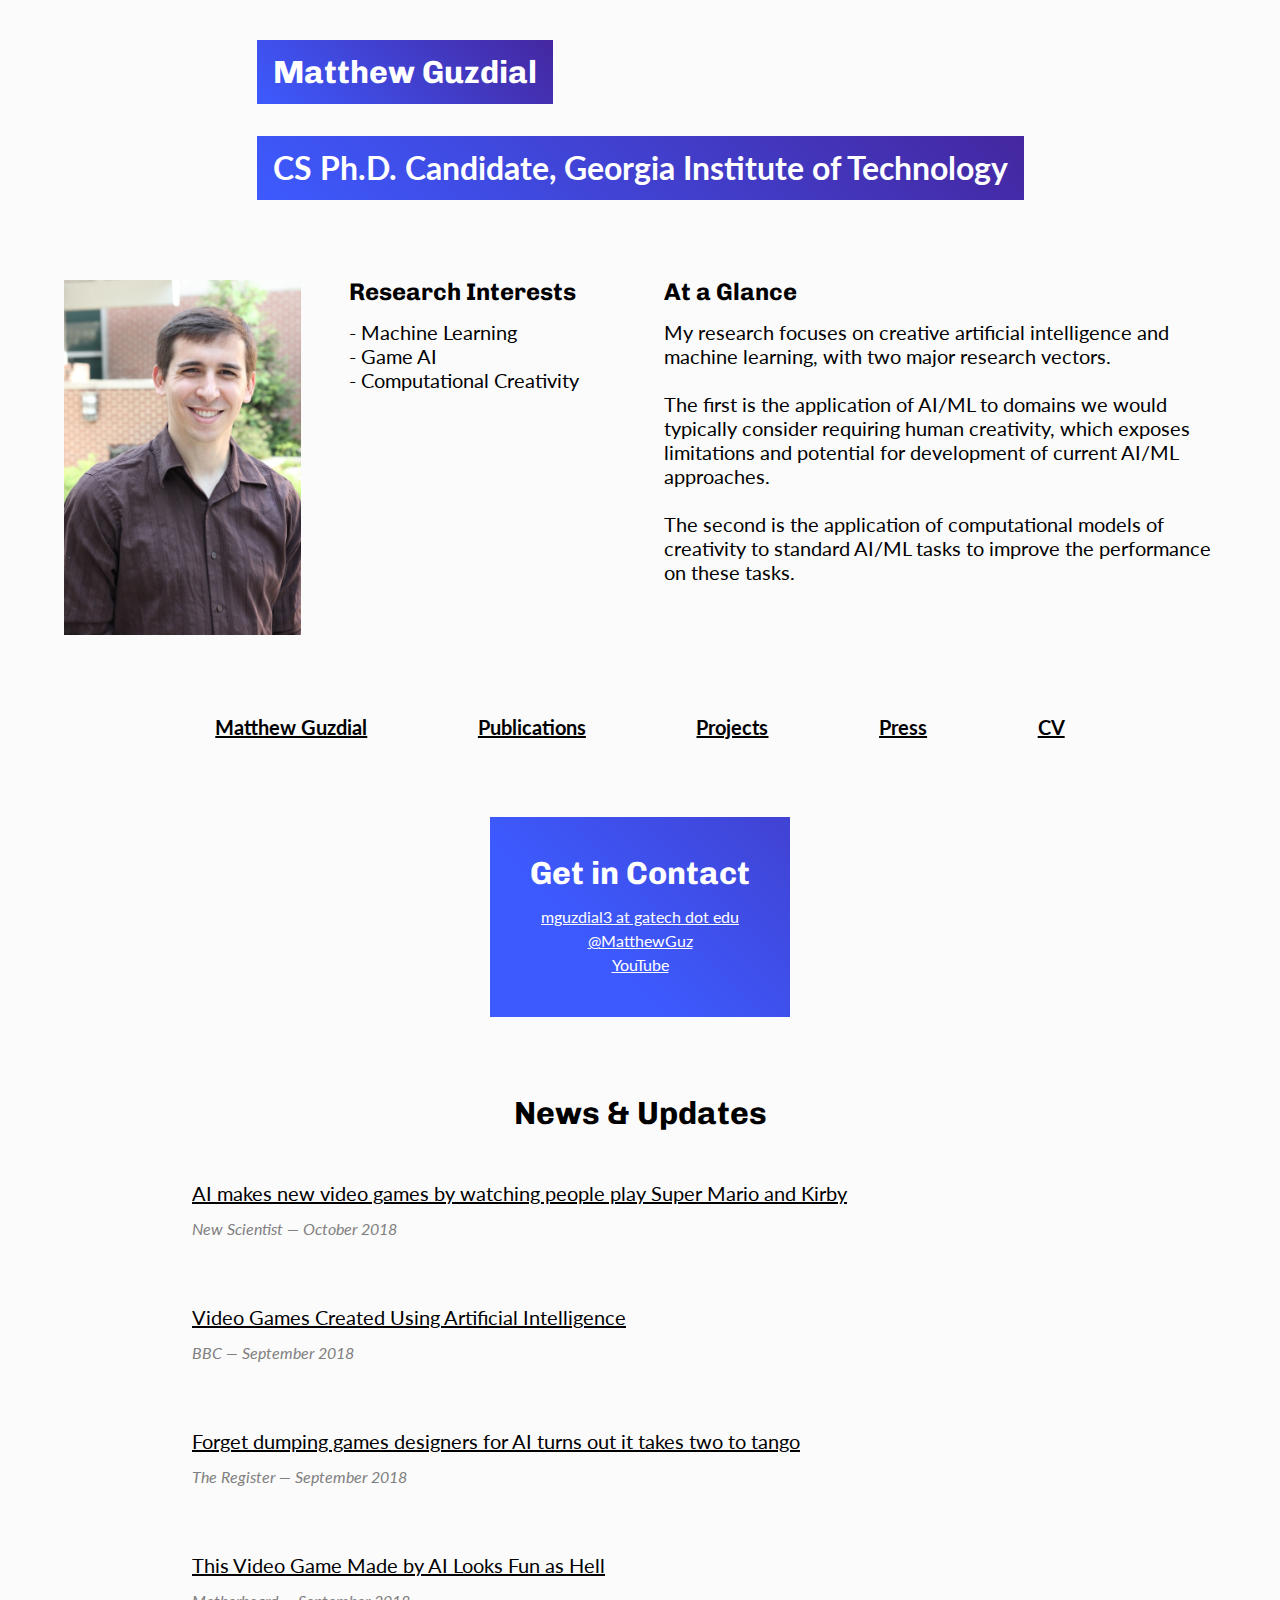
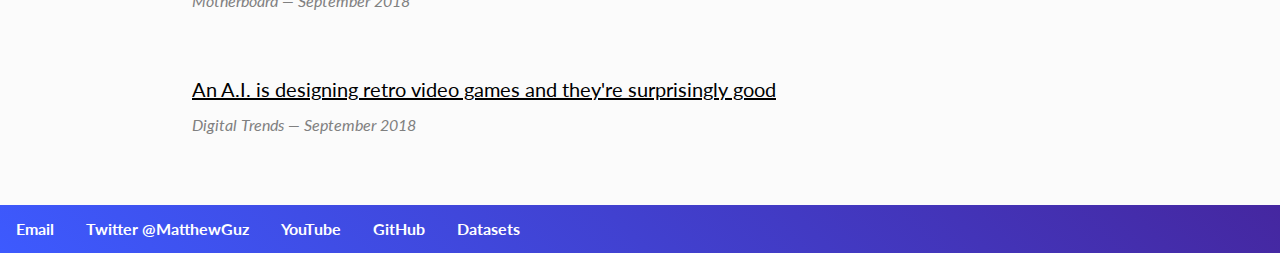
<file: index.html>
<!DOCTYPE html>
<html lang="en" dir="ltr">
  <head>
    <meta charset="utf-8">
    <title>Matthew Guzdial</title>
    <link href="https://fonts.googleapis.com/css?family=Lato|Chivo" rel="stylesheet">
    <link href="assets/styles/reset.css" rel="stylesheet" type="text/css" />
    <link href="assets/styles/main.css" rel="stylesheet" type="text/css" />
    <link href="assets/styles/index.css" rel="stylesheet" type="text/css" />
  </head>
  <body>

    <a class="spotlight__container centered-row" href="./index.html">
      <section class="spotlight__content-container">
        <h1 class="spotlight__header">Matthew Guzdial</h1>
        <sub class="spotlight__tagline">CS Ph.D. Candidate, Georgia Institute of Technology</sub>
      </section>
    </a>

    <section class="about__container row">

      <div class="about__content-container">

        <div class="about__picture-container">
          <img src="assets/images/index/face-min.jpg" alt="face" class="about__picture" />
        </div>

        <section class="research-interests__section">
          <h3 class="research-interests__header">Research Interests</h2>
          <ul class="research-interests__list">
            <li>Machine Learning</li>
            <li>Game AI</li>
            <li>Computational Creativity</li>
          </ul>
        </section>

        <section class="at-a-glance__section">
          <h3 class="at-a-glance__header">At a Glance</h2>
          <p>
            My research focuses on creative artificial intelligence and machine learning, with two major research vectors.
          </p>

          <p>
            The first is the application of AI/ML to domains we would typically consider requiring human creativity, which exposes limitations and potential for development of current AI/ML approaches.
          </p>

          <p>
            The second is the application of computational models of creativity to standard AI/ML tasks to improve the performance on these tasks.
          </p>
        </section>
      </div>

    </section>

    <nav class="nav-bar__container row">
      <ul class="nav-bar__list">
        <li>
          <a href="./index.html">Matthew Guzdial</a>
        </li>
        <li>
          <a href="./publications.html">Publications</a>
        </li>
        <li>
          <a href="./projects.html">Projects</a>
        </li>
        <li>
          <a href="./press.html">Press</a>
        </li>
        <li>
          <a href="./cv.pdf">CV</a>
        </li>
      </ul>
    </nav>




    <div class="contact__container centered-row">
      <section class="contact__content-container">
        <h2 class="contact__header">Get in Contact</h2>

        <div>
          <a class="contact__link" href="mailto:mguzdial3@gatech.edu">mguzdial3 at gatech dot edu</a>
        </div>
        <div>
          <a class="contact__link" href="https://twitter.com/MatthewGuz">@MatthewGuz</a>
        </div>
        <div>
          <a class="contact__link" href="https://www.youtube.com/channel/UCWNuToQtu_EGUWo4Ct-2aFQ">YouTube</a>
        </div>

      </section>
    </div>

    <section class="news__container row">

      <h2 class="news__header">News & Updates</h2>

      <ul class="news__list">

        <li>
          <a href="https://www.newscientist.com/article/mg24032015-000-ai-makes-new-video-games-by-watching-people-play-super-mario-and-kirby/?utm_medium=SOC&utm_source=Twitter#Echobox=1540391343">
            <span class="headline">
              AI makes new video games by watching people play Super Mario and Kirby
            </span>
            <span class="source">
              New Scientist
            </span>
            <span class="date">
              October 2018
            </span>
          </a>
        </li>

        <li>
          <a href="https://www.bbc.com/news/av/technology-45553489/video-games-created-using-artificial-intelligence">
            <span class="headline">
              Video Games Created Using Artificial Intelligence
            </span>
            <span class="source">
              BBC
            </span>
            <span class="date">
              September 2018
            </span>
          </a>
        </li>

        <li>
          <a href="https://www.theregister.co.uk/2018/09/26/ai_designing_video_games/">
            <span class="headline">
              Forget dumping games designers for AI turns out it takes two to tango
            </span>
            <span class="source">
              The Register
            </span>
            <span class="date">
              September 2018
            </span>
          </a>
        </li>

        <li>
          <a href="https://motherboard.vice.com/en_us/article/xwpxnk/video-game-made-by-ai-fun-as-hell">
            <span class="headline">
              This Video Game Made by AI Looks Fun as Hell
            </span>
            <span class="source">
              Motherboard
            </span>
            <span class="date">
              September 2018
            </span>
          </a>
        </li>

        <li>
          <a href="https://www.digitaltrends.com/cool-tech/ai-generates-new-games-after-classics/">
            <span class="headline">
              An A.I. is designing retro video games and they're surprisingly good
            </span>
            <span class="source">
              Digital Trends
            </span>
            <span class="date">
              September 2018
            </span>
          </a>
        </li>

      </ul>

    </section>

    <footer class="footer">

      <ul class="footer__list">

        <li>
          <a href="mailto:mguzdial3@gatech.edu">Email</a>
        </li>

        <li>
          <a href="https://twitter.com/MatthewGuz">Twitter @MatthewGuz</a>
        </li>

        <li>
          <a href="https://www.youtube.com/channel/UCWNuToQtu_EGUWo4Ct-2aFQ">YouTube</a>
        </li>

        <li>
          <a href="https://github.com/mguzdial3">GitHub</a>
        </li>

        <li>
          <a href="./datasets.html">Datasets</a>
        </li>
      </ul>

    </footer>


  </body>
</html>
</file>
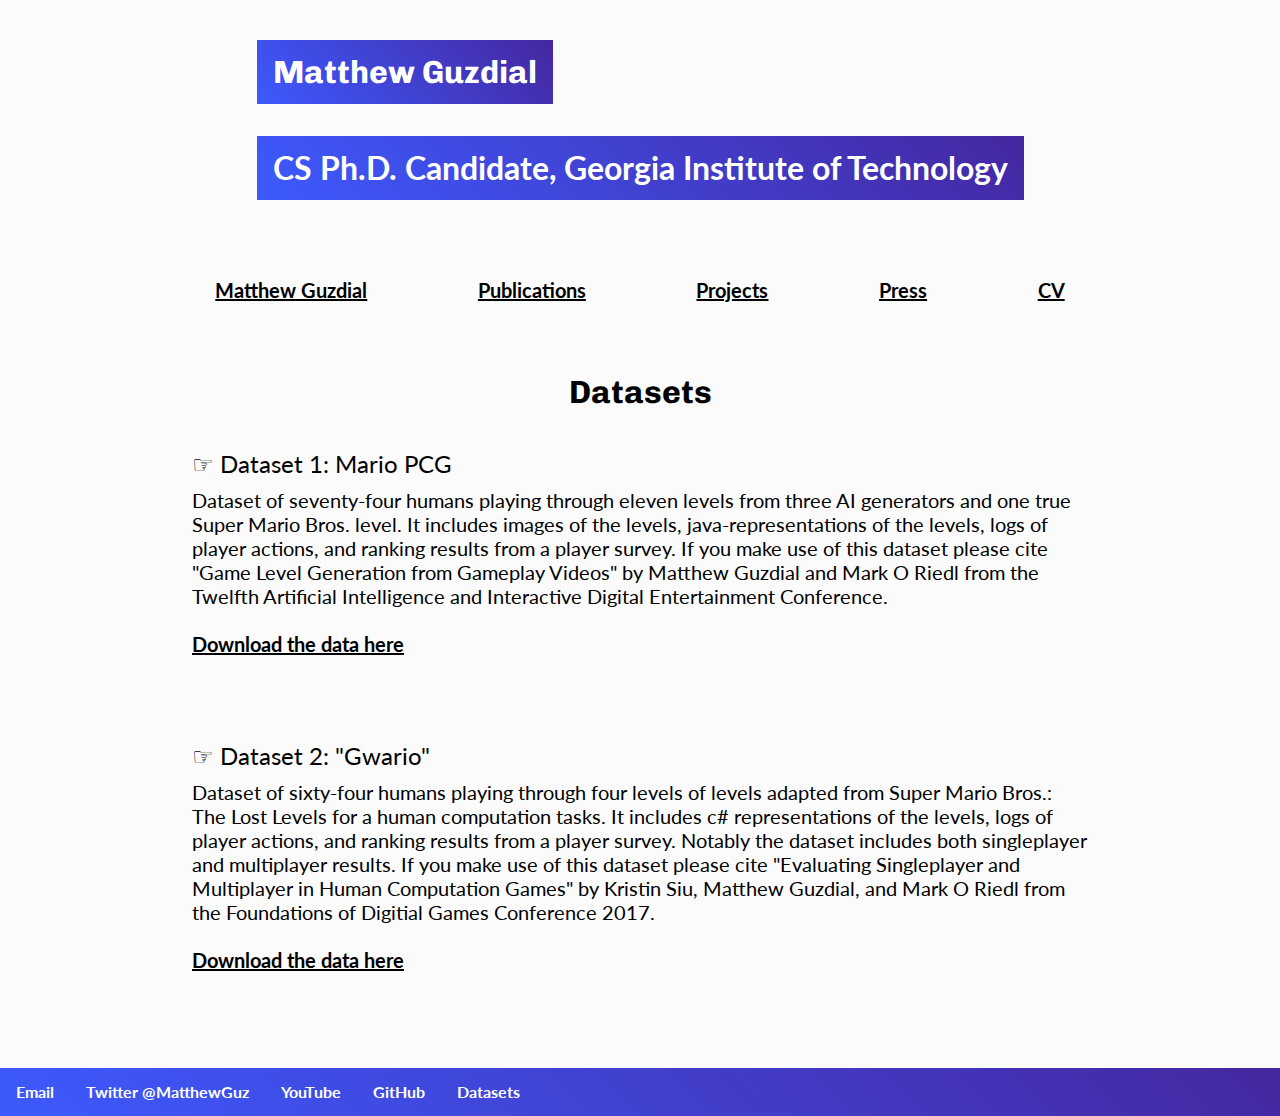
<file: datasets.html>
<!DOCTYPE html>
<html lang="en" dir="ltr">
  <head>
    <meta charset="utf-8">
    <title>Matthew Guzdial</title>
    <link href="https://fonts.googleapis.com/css?family=Lato|Chivo" rel="stylesheet">
    <link href="assets/styles/reset.css" rel="stylesheet" type="text/css" />
    <link href="assets/styles/main.css" rel="stylesheet" type="text/css" />
    <link href="assets/styles/datasets.css" rel="stylesheet" type="text/css" />
  </head>
  <body>

    <a class="spotlight__container centered-row" href="./index.html">
      <section class="spotlight__content-container">
        <h1 class="spotlight__header">Matthew Guzdial</h1>
        <sub class="spotlight__tagline">CS Ph.D. Candidate, Georgia Institute of Technology</sub>
      </section>
    </a>

    <nav class="nav-bar__container row">
      <ul class="nav-bar__list">
        <li>
          <a href="./index.html">Matthew Guzdial</a>
        </li>
        <li>
          <a href="./publications.html">Publications</a>
        </li>
        <li>
          <a href="./projects.html">Projects</a>
        </li>
        <li>
          <a href="./press.html">Press</a>
        </li>
        <li>
          <a href="./cv.pdf">CV</a>
        </li>
      </ul>
    </nav>

    <section class="datasets__container datasets row">

      <h2 class="datasets__header">Datasets</h2>

      <ul class="list">

        <li>
          <h4 class="header">
            Dataset 1: Mario PCG
          </h4>
          <div class="content">
            <p>
              Dataset of seventy-four humans playing through eleven levels from three AI generators and one true Super Mario Bros. level. It includes images of the levels, java-representations of the levels, logs of player actions, and ranking results from a player survey. If you make use of this dataset please cite "Game Level Generation from Gameplay Videos" by Matthew Guzdial and Mark O Riedl from the Twelfth Artificial Intelligence and Interactive Digital Entertainment Conference.
            </p>
            <span class="link-out">
              <a href="./datasets/MarioPCGStudy.zip">Download the data here</a>
            </span>
          </div>
        </li>

        <li>
          <h4 class="header">
            Dataset 2: "Gwario"
          </h4>
          <div class="content">
            <p>
              Dataset of sixty-four humans playing through four levels of levels adapted from Super Mario Bros.: The Lost Levels for a human computation tasks. It includes c# representations of the levels, logs of player actions, and ranking results from a player survey. Notably the dataset includes both singleplayer and multiplayer results. If you make use of this dataset please cite "Evaluating Singleplayer and Multiplayer in Human Computation Games" by Kristin Siu, Matthew Guzdial, and Mark O Riedl from the Foundations of Digitial Games Conference 2017.
            </p>
            <span class="link-out">
              <a href="./datasets/GwarioData.zip">Download the data here</a>
            </span>
          </div>
        </li>

      </ul>

    </section>

    <footer class="footer">

      <ul class="footer__list">

        <li>
          <a href="mailto:mguzdial3@gatech.edu">Email</a>
        </li>

        <li>
          <a href="https://twitter.com/MatthewGuz">Twitter @MatthewGuz</a>
        </li>

        <li>
          <a href="https://www.youtube.com/channel/UCWNuToQtu_EGUWo4Ct-2aFQ">YouTube</a>
        </li>

        <li>
          <a href="https://github.com/mguzdial3">GitHub</a>
        </li>

        <li>
          <a href="./datasets.html">Datasets</a>
        </li>
      </ul>

    </footer>

  </body>
</html>
</file>
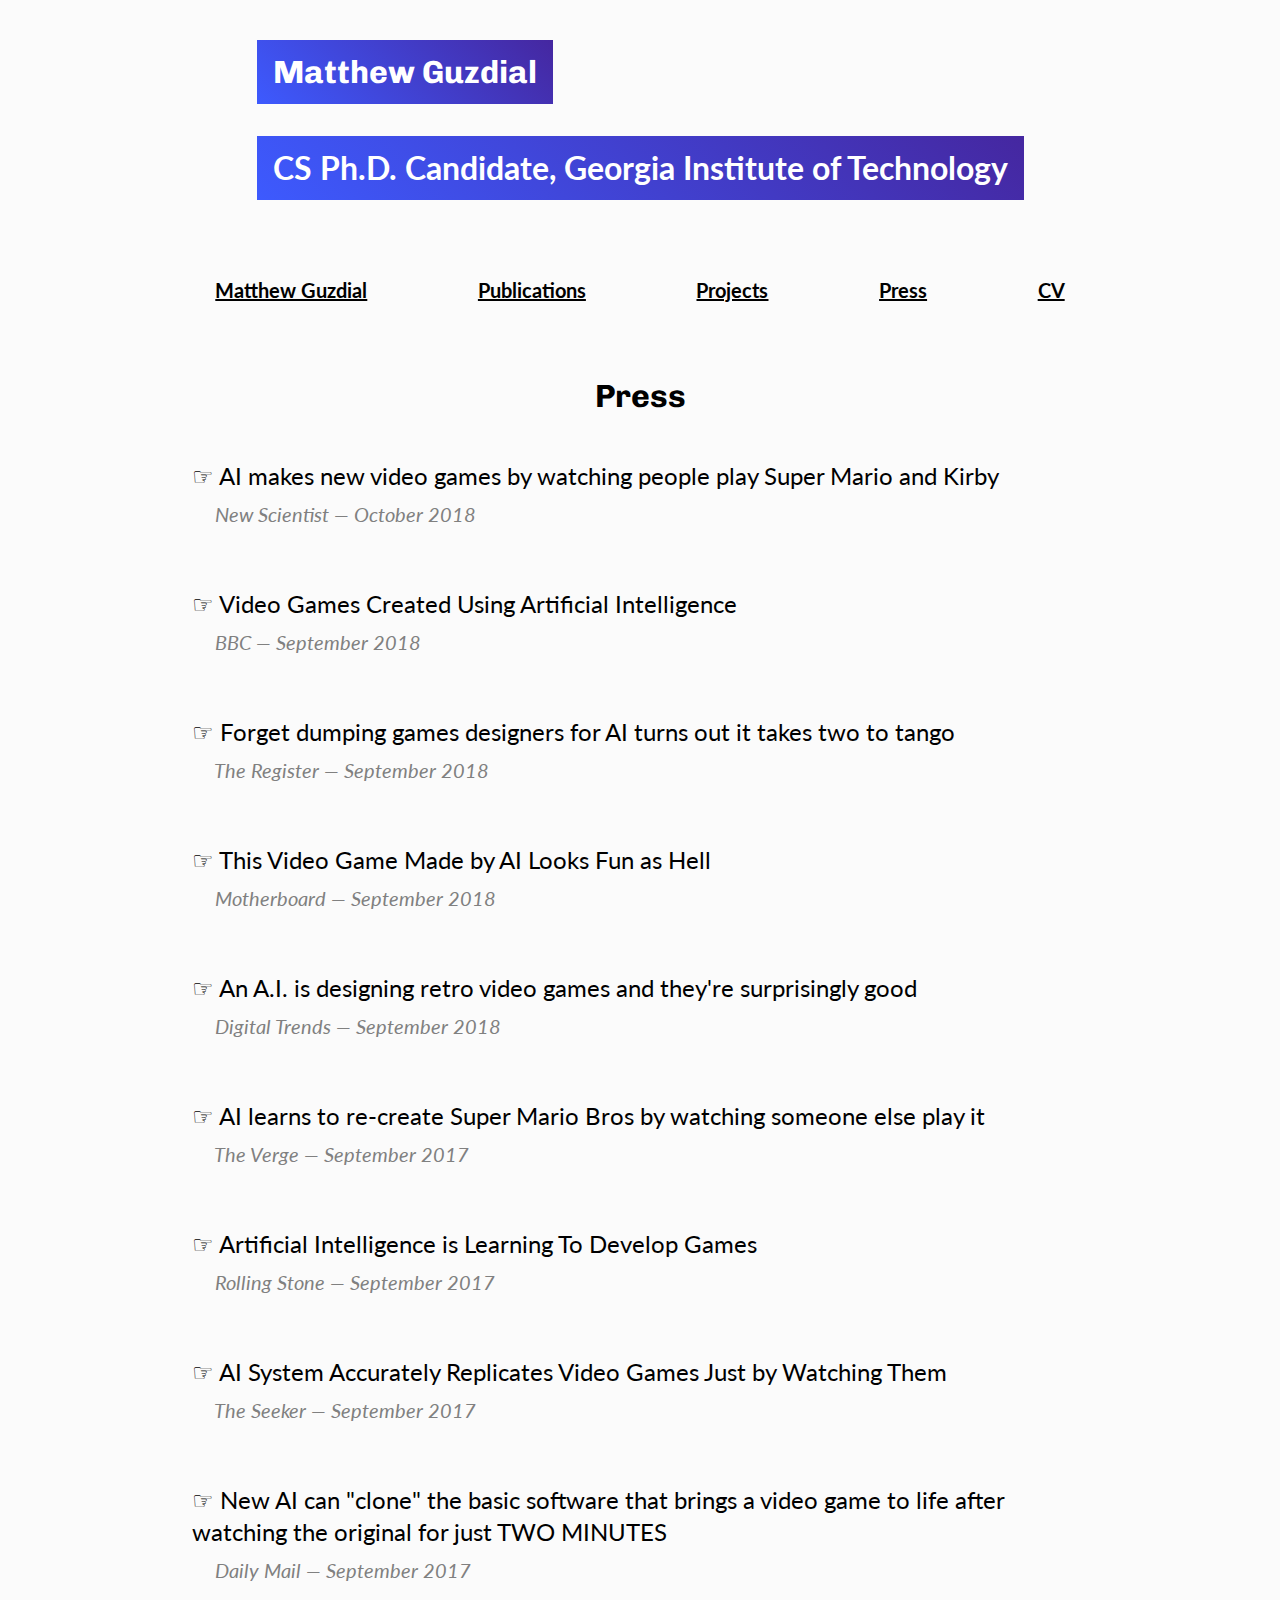
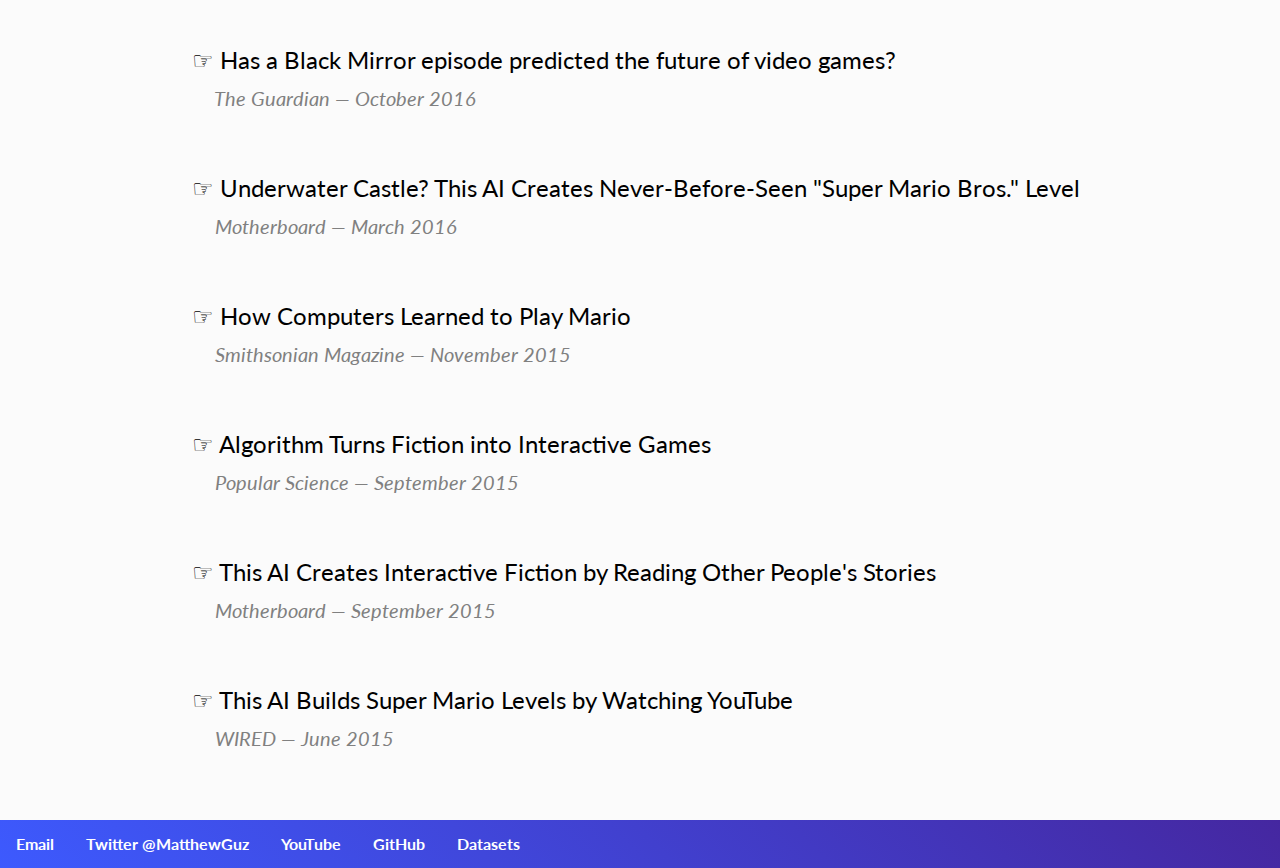
<file: press.html>
<!DOCTYPE html>
<html lang="en" dir="ltr">
<head>
  <meta charset="utf-8">
  <title>Matthew Guzdial</title>
  <link href="https://fonts.googleapis.com/css?family=Lato|Chivo" rel="stylesheet">
  <link href="assets/styles/reset.css" rel="stylesheet" type="text/css" />
  <link href="assets/styles/main.css" rel="stylesheet" type="text/css" />
  <link href="assets/styles/press.css" rel="stylesheet" type="text/css" />
</head>
<body>

  <a class="spotlight__container centered-row" href="./index.html">
    <section class="spotlight__content-container">
      <h1 class="spotlight__header">Matthew Guzdial</h1>
      <sub class="spotlight__tagline">CS Ph.D. Candidate, Georgia Institute of Technology</sub>
    </section>
  </a>

  <nav class="nav-bar__container row">
    <ul class="nav-bar__list">
      <li>
        <a href="./index.html">Matthew Guzdial</a>
      </li>
      <li>
        <a href="./publications.html">Publications</a>
      </li>
      <li>
        <a href="./projects.html">Projects</a>
      </li>
      <li>
        <a href="./press.html">Press</a>
      </li>
      <li>
        <a href="./cv.pdf">CV</a>
      </li>
    </ul>
  </nav>

  <section class="press__container row">

    <h2 class="press__header">Press</h2>

    <ul class="press__list">

      <li>
        <a href="https://www.newscientist.com/article/mg24032015-000-ai-makes-new-video-games-by-watching-people-play-super-mario-and-kirby/?utm_medium=SOC&utm_source=Twitter#Echobox=1540391343">
          <span class="headline">
            AI makes new video games by watching people play Super Mario and Kirby
          </span>
          <span class="source">
            New Scientist
          </span>
          <span class="date">
            October 2018
          </span>
        </a>
      </li>

      <li>
        <a href="https://www.bbc.com/news/av/technology-45553489/video-games-created-using-artificial-intelligence">
          <span class="headline">
            Video Games Created Using Artificial Intelligence
          </span>
          <span class="source">
            BBC
          </span>
          <span class="date">
            September 2018
          </span>
        </a>
      </li>

      <li>
        <a href="https://www.theregister.co.uk/2018/09/26/ai_designing_video_games/">
          <span class="headline">
            Forget dumping games designers for AI turns out it takes two to tango
          </span>
          <span class="source">
            The Register
          </span>
          <span class="date">
            September 2018
          </span>
        </a>
      </li>

      <li>
        <a href="https://motherboard.vice.com/en_us/article/xwpxnk/video-game-made-by-ai-fun-as-hell">
          <span class="headline">
            This Video Game Made by AI Looks Fun as Hell
          </span>
          <span class="source">
            Motherboard
          </span>
          <span class="date">
            September 2018
          </span>
        </a>
      </li>

      <li>
        <a href="https://www.digitaltrends.com/cool-tech/ai-generates-new-games-after-classics/">
          <span class="headline">
            An A.I. is designing retro video games and they're surprisingly good
          </span>
          <span class="source">
            Digital Trends
          </span>
          <span class="date">
            September 2018
          </span>
        </a>
      </li>

      <li>
        <a href="https://www.theverge.com/2017/9/10/16276528/ai-video-games-game-engine">
          <span class="headline">
            AI learns to re-create Super Mario Bros by watching someone else play it
          </span>
          <span class="source">
            The Verge
          </span>
          <span class="date">
            September 2017
          </span>
        </a>

      </li>

      <li>
        <a href="https://www.rollingstone.com/glixel/news/artificial-intelligence-is-learning-how-to-develop-games-w502882">
          <span class="headline">
            Artificial Intelligence is Learning To Develop Games
          </span>
          <span class="source">
            Rolling Stone
          </span>
          <span class="date">
            September 2017
          </span>
        </a>
      </li>

      <li>
        <a href="https://www.seeker.com/tech/artificial-intelligence/ai-system-reverse-engineers-video-games-just-by-watching-them">
          <span class="headline">
            AI System Accurately Replicates Video Games Just by Watching Them
          </span>
          <span class="source">
            The Seeker
          </span>
          <span class="date">
            September 2017
          </span>
        </a>
      </li>

      <li>
        <a href="https://www.dailymail.co.uk/sciencetech/article-4881682/AI-recreates-video-game-engine-watching-2-mins.html">
          <span class="headline">
            New AI can "clone" the basic software that brings a video game to life after watching the original for just TWO MINUTES
          </span>
          <span class="source">
            Daily Mail
          </span>
          <span class="date">
            September 2017
          </span>
        </a>
      </li>

      <li>
        <a href="https://www.theguardian.com/technology/2016/oct/26/black-mirror-episode-playtest-predicted-future-video-games-augmented-reality">
          <span class="headline">
            Has a Black Mirror episode predicted the future of video games?
          </span>
          <span class="source">
            The Guardian
          </span>
          <span class="date">
            October 2016
          </span>
        </a>
      </li>

      <li>
        <a href="https://motherboard.vice.com/en_us/article/qkjb7p/underwater-castle-this-ai-creates-never-before-seen-super-mario-bros-levels">
          <span class="headline">
            Underwater Castle? This AI Creates Never-Before-Seen "Super Mario Bros." Level
          </span>
          <span class="source">
            Motherboard
          </span>
          <span class="date">
            March 2016
          </span>
        </a>
      </li>

      <li>
        <a href="http://www.smithsonianmag.com/smart-news/how-computers-learned-to-play-nintendo-180957125/?no-ist">
          <span class="headline">
            How Computers Learned to Play Mario
          </span>
          <span class="source">
            Smithsonian Magazine
          </span>
          <span class="date">
            November 2015
          </span>
        </a>
      </li>

      <li>
        <a href="http://www.popsci.com/algorithm-helps-you-write-an-interactive-fiction-story">
          <span class="headline">
            Algorithm Turns Fiction into Interactive Games
          </span>
          <span class="source">
            Popular Science
          </span>
          <span class="date">
            September 2015
          </span>
        </a>
      </li>

      <li>
        <a href="http://motherboard.vice.com/read/this-ai-creates-interactive-fiction-by-reading-other-peoples-stories">
          <span class="headline">
            This AI Creates Interactive Fiction by Reading Other People's Stories
          </span>
          <span class="source">
            Motherboard
          </span>
          <span class="date">
            September 2015
          </span>
        </a>
      </li>

      <li>
        <a href="http://www.wired.com/2015/06/mario-level-creator-ai/">
          <span class="headline">
            This AI Builds Super Mario Levels by Watching YouTube
          </span>
          <span class="source">
            WIRED
          </span>
          <span class="date">
            June 2015
          </span>
        </a>
      </li>

    </ul>

  </section>
  <footer class="footer">

    <ul class="footer__list">

      <li>
        <a href="mailto:mguzdial3@gatech.edu">Email</a>
      </li>

      <li>
        <a href="https://twitter.com/MatthewGuz">Twitter @MatthewGuz</a>
      </li>

      <li>
        <a href="https://www.youtube.com/channel/UCWNuToQtu_EGUWo4Ct-2aFQ">YouTube</a>
      </li>

      <li>
        <a href="https://github.com/mguzdial3">GitHub</a>
      </li>

      <li>
        <a href="./datasets.html">Datasets</a>
      </li>
    </ul>

  </footer>

</body>
</html>
</file>
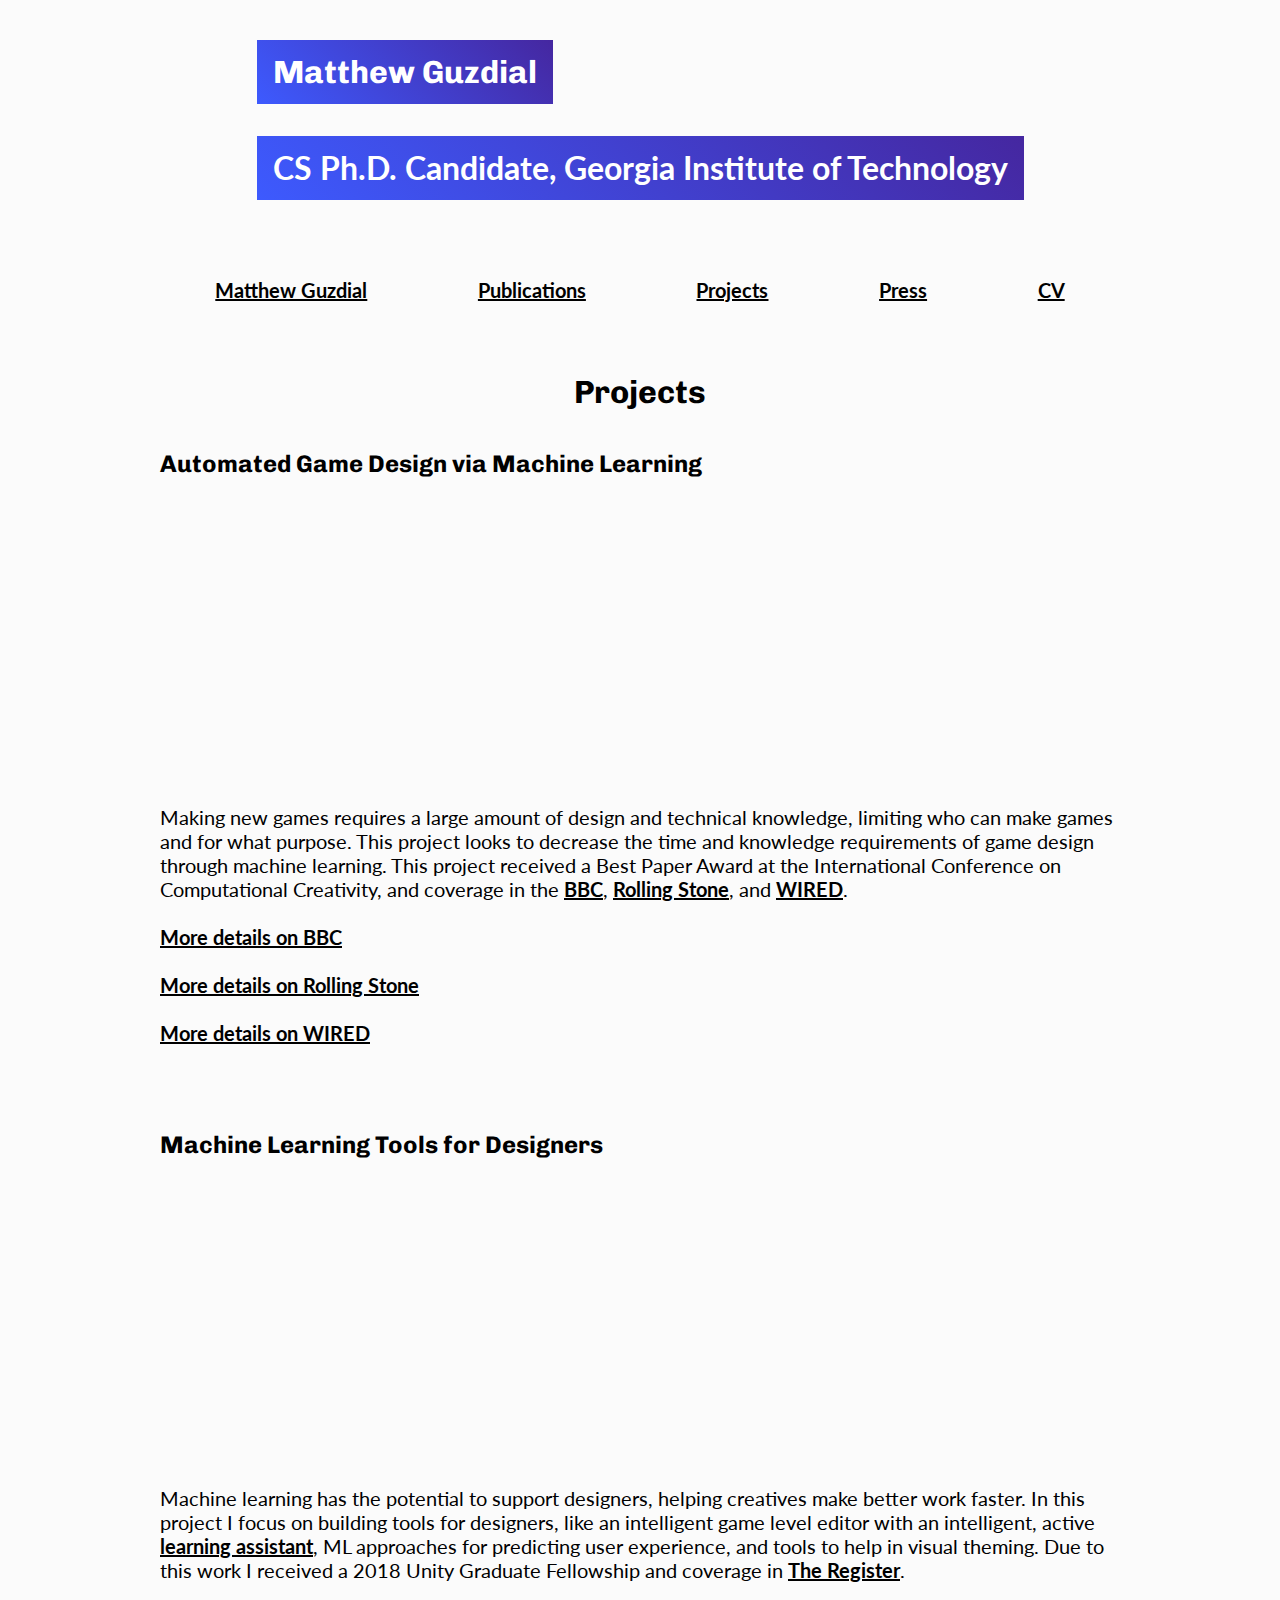
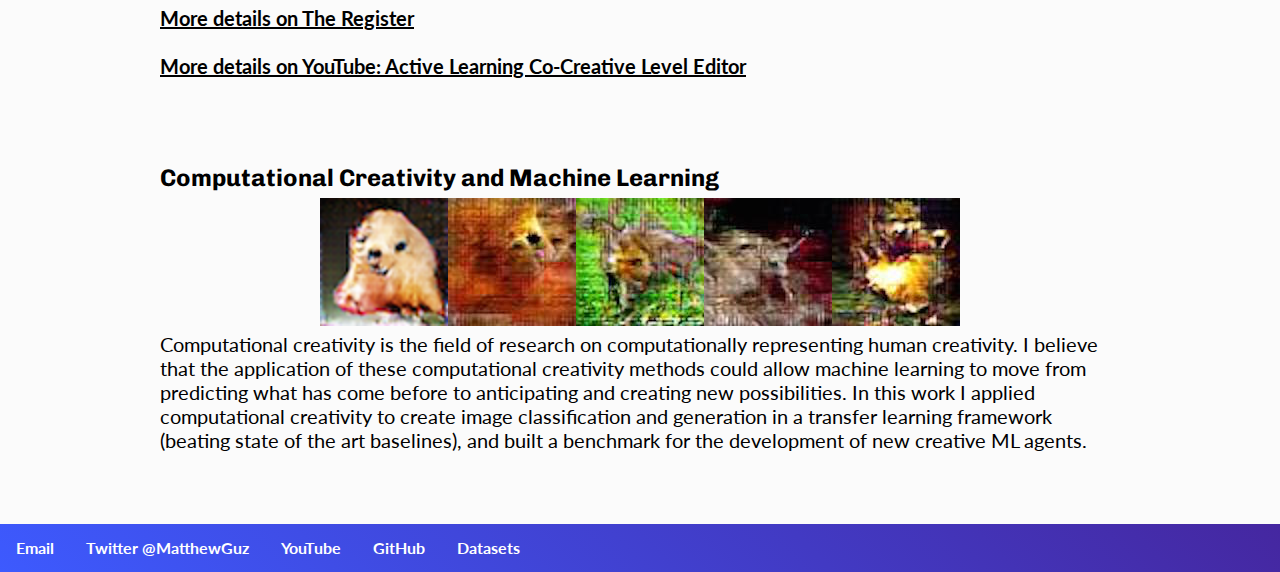
<file: projects.html>
<!DOCTYPE html>
<html lang="en" dir="ltr">
  <head>
    <meta charset="utf-8">
    <title>Matthew Guzdial</title>
    <link href="https://fonts.googleapis.com/css?family=Lato|Chivo" rel="stylesheet">
    <link href="assets/styles/reset.css" rel="stylesheet" type="text/css" />
    <link href="assets/styles/main.css" rel="stylesheet" type="text/css" />
    <link href="assets/styles/projects.css" rel="stylesheet" type="text/css" />
  </head>
  <body>

    <a class="spotlight__container centered-row" href="./index.html">
      <section class="spotlight__content-container">
        <h1 class="spotlight__header">Matthew Guzdial</h1>
        <sub class="spotlight__tagline">CS Ph.D. Candidate, Georgia Institute of Technology</sub>
      </section>
    </a>

    <nav class="nav-bar__container row">
      <ul class="nav-bar__list">
        <li>
          <a href="./index.html">Matthew Guzdial</a>
        </li>
        <li>
          <a href="./publications.html">Publications</a>
        </li>
        <li>
          <a href="./projects.html">Projects</a>
        </li>
        <li>
          <a href="./press.html">Press</a>
        </li>
        <li>
          <a href="./cv.pdf">CV</a>
        </li>
      </ul>
    </nav>

    <section class="projects__container row">

      <h2 class="projects__header">Projects</h2>

      <ul class="projects__list">

        <li>
          <div class="project">
            <h3 class="project__header">
              Automated Game Design via Machine Learning
            </h3>

            <div class="project__multimedia">
              <iframe width="560" height="315" src="https://www.youtube.com/embed/PX5ig7r3G6U" frameborder="0" allow="accelerometer; autoplay; encrypted-media; gyroscope; picture-in-picture" allowfullscreen></iframe>
            </div>

            <div class="project__content">
              <p>
                Making new games requires a large amount of design and technical knowledge, limiting who can make games and for what purpose. This project looks to decrease the time and knowledge requirements of game design through machine learning. This project received a Best Paper Award at the International Conference on Computational Creativity, and coverage in the <a href="https://www.bbc.com/news/av/technology-45553489/video-games-created-using-artificial-intelligence">BBC</a>, <a href="https://www.rollingstone.com/glixel/news/artificial-intelligence-is-learning-how-to-develop-games-w502882">Rolling Stone</a>, and <a href="http://www.wired.com/2015/06/mario-level-creator-ai">WIRED</a>.
              </p>
              <a href="https://www.bbc.com/news/av/technology-45553489/video-games-created-using-artificial-intelligence" class="link">
                BBC
              </a>
              <a href="https://www.rollingstone.com/glixel/news/artificial-intelligence-is-learning-how-to-develop-games-w502882" class="link">
                Rolling Stone
              </a>
              <a href="http://www.wired.com/2015/06/mario-level-creator-ai" class="link">
                WIRED
              </a>
            </div>

          </div>
        </li>

        <li>
          <div class="project">
            <h3 class="project__header">
              Machine Learning Tools for Designers
            </h3>

            <div class="project__multimedia">
              <iframe width="560" height="315" src="https://www.youtube.com/embed/UkMeM5Ty1lA" frameborder="0" allow="accelerometer; autoplay; encrypted-media; gyroscope; picture-in-picture" allowfullscreen></iframe>
            </div>

            <div class="project__content">
              <p>
                Machine learning has the potential to support designers, helping creatives make better work faster. In this project I focus on building tools for designers, like an intelligent game level editor with an intelligent, active <a href="https://www.youtube.com/watch?v=UkMeM5Ty1lA&t=43s">learning assistant</a>, ML approaches for predicting user experience, and tools to help in visual theming. Due to this work I received a 2018 Unity Graduate Fellowship and coverage in <a href="https://www.theregister.co.uk/2018/09/26/ai_designing_video_games/">The Register</a>.
              </p>
              <a href="https://www.theregister.co.uk/2018/09/26/ai_designing_video_games/" class="link">
                The Register
              </a>
              <a href="https://www.youtube.com/watch?v=UkMeM5Ty1lA&t=43s" class="link">
                YouTube: Active Learning Co-Creative Level Editor
              </a>
            </div>

          </div>
        </li>

        <li>
          <div class="project">
            <h3 class="project__header">
              Computational Creativity and Machine Learning
            </h3>

            <div class="project__multimedia">
              <img src="assets/images/projects/(15a) BigFoxConceptualExpansionImages.png" alt="image for Computational Creativity and Machine Learning" />
            </div>

            <div class="project__content">
              <p>
                Computational creativity is the field of research on computationally representing human creativity. I believe that the application of these computational creativity methods could allow machine learning to move from predicting what has come before to anticipating and creating new possibilities. In this work I applied computational creativity to create image classification and generation in a transfer learning framework (beating state of the art baselines), and built a benchmark for the development of new creative ML agents.
              </p>
            </div>

          </div>
        </li>

        <!-- <li>
          <div class="project">
            <h3 class="project__header">
              Project Name
            </h3>

            <div class="project__multimedia">
              Any (visual) content here, like images or videos
            </div>

            <div class="project__content">
              <p>
                Flavor text!
              </p>

              <a href="URL here" class="link">
                External link to call attention to. Put the name of the publication. Will automatically add the text "More details on " before this.
              </a>
              <a href="URL here" class="link">
                repeat as needed...
              </a>

            </div>

          </div>
        </li> -->

      </ul>

    </section>
    <footer class="footer">

      <ul class="footer__list">

        <li>
          <a href="mailto:mguzdial3@gatech.edu">Email</a>
        </li>

        <li>
          <a href="https://twitter.com/MatthewGuz">Twitter @MatthewGuz</a>
        </li>

        <li>
          <a href="https://www.youtube.com/channel/UCWNuToQtu_EGUWo4Ct-2aFQ">YouTube</a>
        </li>

        <li>
          <a href="https://github.com/mguzdial3">GitHub</a>
        </li>

        <li>
          <a href="./datasets.html">Datasets</a>
        </li>
      </ul>

    </footer>

  </body>
</html>
</file>
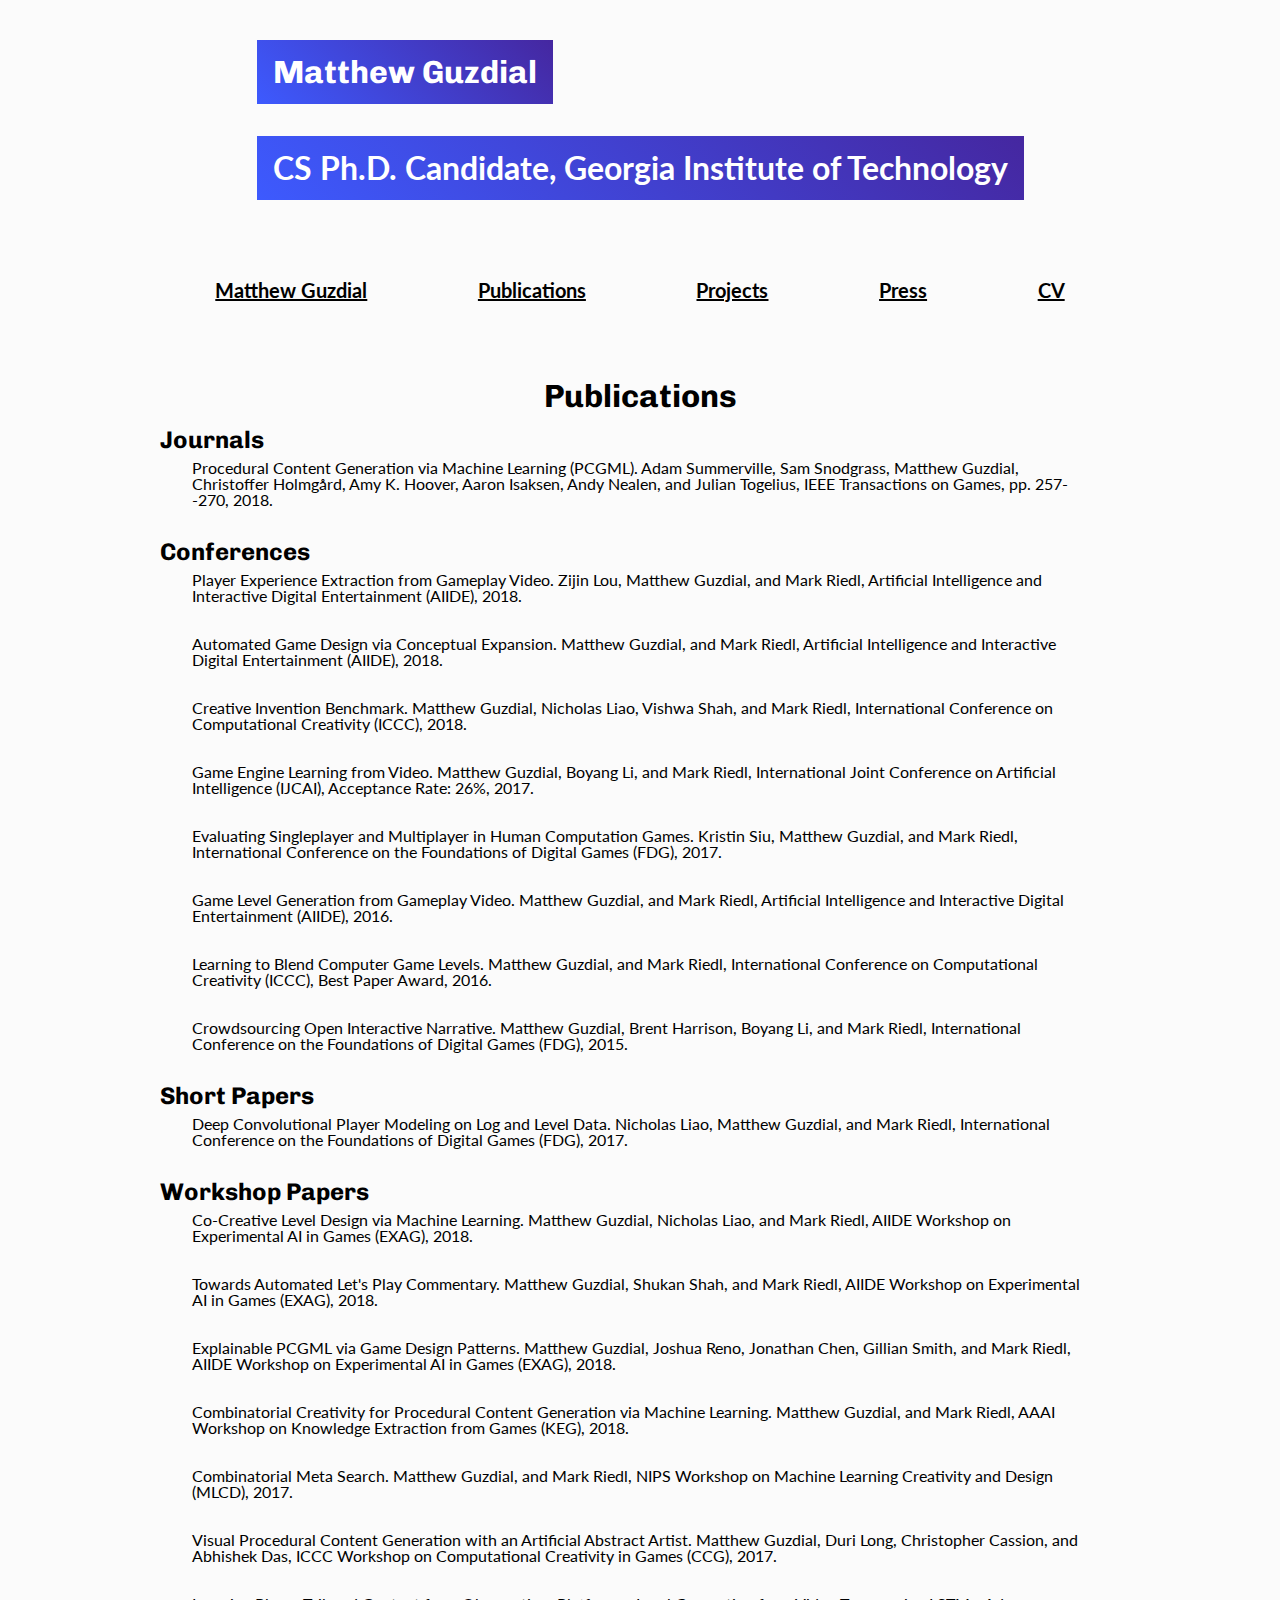
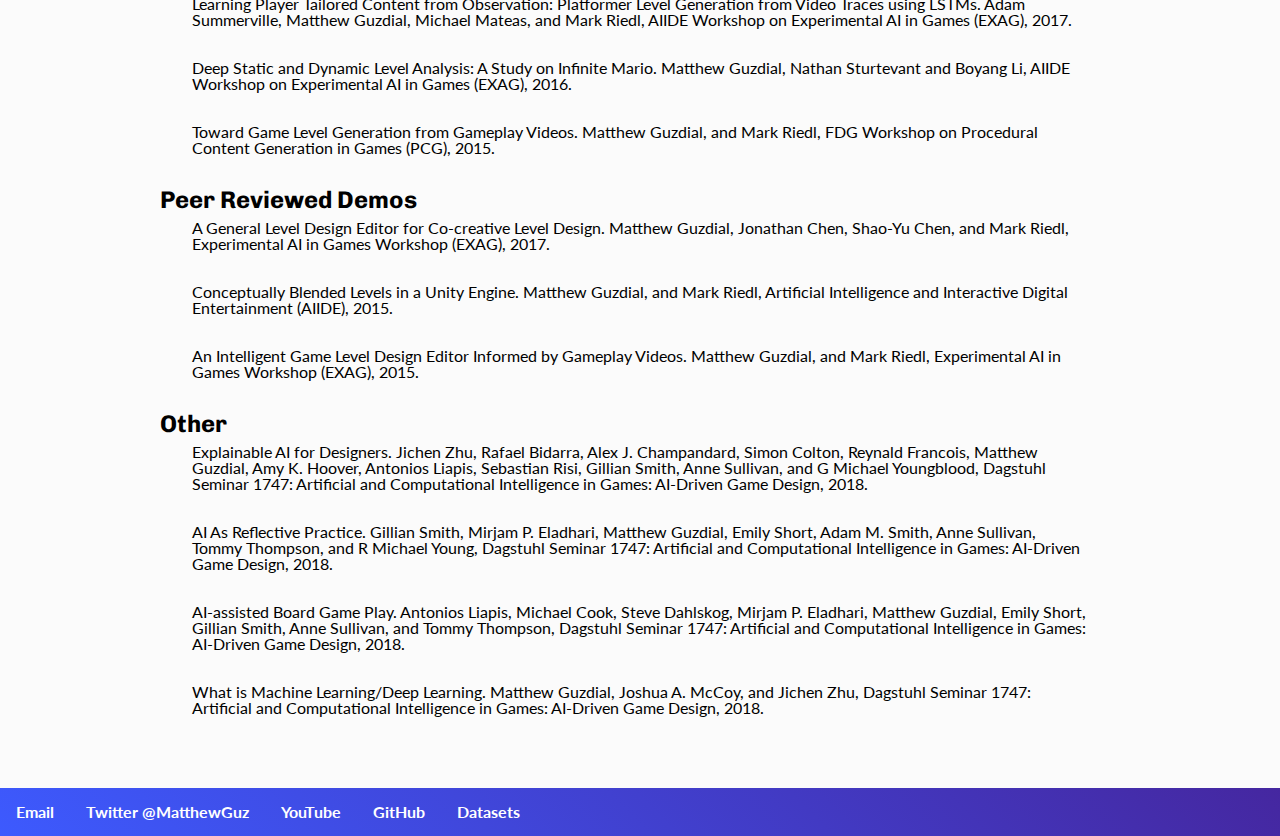
<file: publications.html>
<!DOCTYPE html>
<html lang="en" dir="ltr">
  <head>
    <meta charset="utf-8">
    <title>Matthew Guzdial</title>
    <link href="https://fonts.googleapis.com/css?family=Lato|Chivo" rel="stylesheet">
    <link href="assets/styles/reset.css" rel="stylesheet" type="text/css" />
    <link href="assets/styles/main.css" rel="stylesheet" type="text/css" />
    <link href="assets/styles/publications.css" rel="stylesheet" type="text/css" />
  </head>
  <body>

    <a class="spotlight__container centered-row" href="./index.html">
      <section class="spotlight__content-container">
        <h1 class="spotlight__header">Matthew Guzdial</h1>
        <sub class="spotlight__tagline">CS Ph.D. Candidate, Georgia Institute of Technology</sub>
      </section>
    </a>

    <nav class="nav-bar__container row">
      <ul class="nav-bar__list">
        <li>
          <a href="./index.html">Matthew Guzdial</a>
        </li>
        <li>
          <a href="./publications.html">Publications</a>
        </li>
        <li>
          <a href="./projects.html">Projects</a>
        </li>
        <li>
          <a href="./press.html">Press</a>
        </li>
        <li>
          <a href="./cv.pdf">CV</a>
        </li>
      </ul>
    </nav>

    <section class="publications__container publications__overall-list row">

      <h2 class="publications__header">Publications</h2>

      <section class="list-container">
        <h3 class="list-header">Journals</h3>

        <ul class="list">

          <li>
            Procedural Content Generation via Machine Learning (PCGML). Adam Summerville, Sam Snodgrass, Matthew Guzdial, Christoffer Holmgård, Amy K. Hoover, Aaron Isaksen, Andy Nealen, and Julian Togelius,
            IEEE Transactions on Games,
            pp. 257--270,
            2018.
          </li>

        </ul>

      </section>

      <section class="list-container">
        <h3 class="list-header">Conferences</h3>

        <ul class="list">

          <li>
            Player Experience Extraction from Gameplay Video.
            Zijin Lou, Matthew Guzdial, and Mark Riedl,
            Artificial Intelligence and Interactive Digital Entertainment (AIIDE),
            2018.
          </li>
          <li>
            Automated Game Design via Conceptual Expansion.
            Matthew Guzdial, and Mark Riedl,
            Artificial Intelligence and Interactive Digital Entertainment (AIIDE),
            2018.

          </li>
          <li>
            Creative Invention Benchmark.
            Matthew Guzdial, Nicholas Liao, Vishwa Shah, and Mark Riedl,
            International Conference on Computational Creativity (ICCC),
            2018.

          </li>
          <li>
            Game Engine Learning from Video.
            Matthew Guzdial, Boyang Li, and Mark Riedl,
            International Joint Conference on Artificial Intelligence (IJCAI),
            Acceptance Rate: 26%,
            2017.

          </li>
          <li>
            Evaluating Singleplayer and Multiplayer in Human Computation Games.
            Kristin Siu, Matthew Guzdial, and Mark Riedl,
            International Conference on the Foundations of Digital Games (FDG),
            2017.

          </li>
          <li>
            Game Level Generation from Gameplay Video.
            Matthew Guzdial, and Mark Riedl,
            Artificial Intelligence and Interactive Digital Entertainment (AIIDE),
            2016.

          </li>
          <li>
            Learning to Blend Computer Game Levels.
            Matthew Guzdial, and Mark Riedl,
            International Conference on Computational Creativity (ICCC),
            Best Paper Award,
            2016.

          </li>
          <li>
            Crowdsourcing Open Interactive Narrative.
            Matthew Guzdial, Brent Harrison, Boyang Li, and Mark Riedl,
            International Conference on the Foundations of Digital Games (FDG),
            2015.

          </li>

        </ul>

      </section>

      <section class="list-container">
        <h3 class="list-header">Short Papers</h3>

        <ul class="list">

          <li>
            Deep Convolutional Player Modeling on Log and Level Data.
            Nicholas Liao, Matthew Guzdial, and Mark Riedl,
            International Conference on the Foundations of Digital Games (FDG),
            2017.
          </li>

        </ul>

      </section>

      <section class="list-container">
        <h3 class="list-header">Workshop Papers</h3>

        <ul class="list">

          <li>
            Co-Creative Level Design via Machine Learning.
            Matthew Guzdial, Nicholas Liao, and Mark Riedl,
            AIIDE Workshop on Experimental AI in Games (EXAG),
            2018.
          </li>
          <li>
            Towards Automated Let's Play Commentary.
            Matthew Guzdial, Shukan Shah, and Mark Riedl,
            AIIDE Workshop on Experimental AI in Games (EXAG),
            2018.
          </li>
          <li>
            Explainable PCGML via Game Design Patterns.
            Matthew Guzdial, Joshua Reno, Jonathan Chen, Gillian Smith, and Mark Riedl,
            AIIDE Workshop on Experimental AI in Games (EXAG),
            2018.
          </li>
          <li>
            Combinatorial Creativity for Procedural Content Generation via Machine Learning.
            Matthew Guzdial, and Mark Riedl,
            AAAI Workshop on Knowledge Extraction from Games (KEG),
            2018.
          </li>
          <li>
            Combinatorial Meta Search.
            Matthew Guzdial, and Mark Riedl,
            NIPS Workshop on Machine Learning Creativity and Design (MLCD),
            2017.
          </li>
          <li>
            Visual Procedural Content Generation with an Artificial Abstract Artist.
            Matthew Guzdial, Duri Long, Christopher Cassion, and Abhishek Das,
            ICCC Workshop on Computational Creativity in Games (CCG),
            2017.
          </li>
          <li>
            Learning Player Tailored Content from Observation: Platformer Level Generation from Video Traces using LSTMs.
            Adam Summerville, Matthew Guzdial, Michael Mateas, and Mark Riedl,
            AIIDE Workshop on Experimental AI in Games (EXAG),
            2017.
          </li>
          <li>
            Deep Static and Dynamic Level Analysis: A Study on Infinite Mario.
            Matthew Guzdial, Nathan Sturtevant and Boyang Li,
            AIIDE Workshop on Experimental AI in Games (EXAG),
            2016.
          </li>
          <li>
            Toward Game Level Generation from Gameplay Videos.
            Matthew Guzdial, and Mark Riedl,
            FDG Workshop on Procedural Content Generation in Games (PCG),
            2015.
          </li>

        </ul>

      </section>

      <section class="list-container">
        <h3 class="list-header">Peer Reviewed Demos</h3>

        <ul class="list">

          <li>
            A General Level Design Editor for Co-creative Level Design.
            Matthew Guzdial, Jonathan Chen, Shao-Yu Chen, and Mark Riedl,
            Experimental AI in Games Workshop (EXAG),
            2017.
          </li>
          <li>
            Conceptually Blended Levels in a Unity Engine.
            Matthew Guzdial, and Mark Riedl,
            Artificial Intelligence and Interactive Digital Entertainment (AIIDE),
            2015.
          </li>
          <li>
            An Intelligent Game Level Design Editor Informed by Gameplay Videos.
            Matthew Guzdial, and Mark Riedl,
            Experimental AI in Games Workshop (EXAG),
            2015.
          </li>

        </ul>

      </section>

      <section class="list-container">
        <h3 class="list-header">Other</h3>

        <ul class="list">

          <li>
            Explainable AI for Designers.
            Jichen Zhu, Rafael Bidarra, Alex J. Champandard, Simon Colton, Reynald Francois, Matthew Guzdial, Amy K. Hoover, Antonios Liapis, Sebastian Risi, Gillian Smith, Anne Sullivan, and G Michael Youngblood,
            Dagstuhl Seminar 1747: Artificial and Computational Intelligence in Games: AI-Driven Game Design,
            2018.
          </li>
          <li>
            AI As Reflective Practice.
            Gillian Smith, Mirjam P. Eladhari, Matthew Guzdial, Emily Short, Adam M. Smith, Anne Sullivan, Tommy Thompson, and R Michael Young,
            Dagstuhl Seminar 1747: Artificial and Computational Intelligence in Games: AI-Driven Game Design,
            2018.
          </li>
          <li>
            AI-assisted Board Game Play.
            Antonios Liapis, Michael Cook, Steve Dahlskog, Mirjam P. Eladhari, Matthew Guzdial, Emily Short, Gillian Smith, Anne Sullivan, and Tommy Thompson,
            Dagstuhl Seminar 1747: Artificial and Computational Intelligence in Games: AI-Driven Game Design,
            2018.
          </li>
          <li>
            What is Machine Learning/Deep Learning.
            Matthew Guzdial, Joshua A. McCoy, and Jichen Zhu,
            Dagstuhl Seminar 1747: Artificial and Computational Intelligence in Games: AI-Driven Game Design,
            2018.
          </li>

        </ul>

      </section>

    </section>

    <footer class="footer">

      <ul class="footer__list">

        <li>
          <a href="mailto:mguzdial3@gatech.edu">Email</a>
        </li>

        <li>
          <a href="https://twitter.com/MatthewGuz">Twitter @MatthewGuz</a>
        </li>

        <li>
          <a href="https://www.youtube.com/channel/UCWNuToQtu_EGUWo4Ct-2aFQ">YouTube</a>
        </li>

        <li>
          <a href="https://github.com/mguzdial3">GitHub</a>
        </li>

        <li>
          <a href="./datasets.html">Datasets</a>
        </li>
      </ul>

    </footer>

  </body>
</html>
</file>
<file: assets/styles/main.css>
/* VARS */

:root {
  --primary-color: #4527A0;
  --secondary-color: #FF0099;
  --tertiary-color: #3D5AFE;
  --h1-size: 2rem;
  --tagline-size: 2rem;
  --h2-size: 2rem;
  --h3-size: 1.5rem;
  --nav-size: 1.25rem;

  --h-margin-bottom: 1rem;

  --spacy-line-height: 1.5rem;

  --about-content-spacing: 3rem;

  --list-item-padding: 2rem;

  font-family: 'Lato', 'Helvetica', sans-serif;
}

/* ELEMENTS */

body {
  background-color: rgba(238,238,238,.25);
  color: black;
}

a, a:visited {
  color: black;
  font-weight: bold;
}

h1, h2, h3 {
  font-family: 'Chivo', 'Lato', 'Helvetica', sans-serif;
  font-weight: bold;
}

/* DEFAULT CUSTOM ELEMENTS */

.centered-row {
  display: flex;
  justify-content: space-around;
}

.row, .centered-row {
  width: 75vw;
  margin: 0 auto;
  padding: 2.5rem;
}

/* STYLES SHARED AMONG ALL PAGES (SPOTLIGHT/HEADER, NAV, ETC) */

.spotlight__container, .spotlight__container:visited {
  text-decoration: none;
}

.spotlight__content-container > * {

  background-image: linear-gradient(45deg, var(--tertiary-color) 0%, var(--primary-color) 100%);

  text-align: center;
  color: white;

  display: inline-block;
  padding: 1rem;
}

.spotlight__header {
  font-weight: bold;
  font-size: var(--h1-size);
}

.spotlight__tagline {
  font-weight: bold;
  font-size: var(--tagline-size);
  margin-top: 2rem;
  display:block;
}

.nav-bar__container {
  font-size: var(--nav-size);
}

.nav-bar__list {
  display: flex;
  justify-content: space-around;
}

.footer {
  width: 100%;
  background-color: var(--tertiary-color);
  background-image: linear-gradient(45deg, var(--tertiary-color) 0%, var(--primary-color) 100%);
}

.footer__list {
  display: flex;
}

.footer li {
  text-align: center;

  display: inline-block;
  padding: 1rem;
}

.footer a, .footer a:visited {
  color: white;
  text-decoration: none;
}
</file>
<file: assets/styles/index.css>
.about__container {
  width: 90vw;
}

.about__content-container {
  display: flex;
  justify-content: space-between;

  font-size: 1.25rem;
}

.about__content-container > * {
  margin-right: var(--about-content-spacing);
}

.about__content-container > *:last-child {
  margin-right: 0;
}

/* This section basically says: the ratio (of width) that the picture, research-interests section, and at-a-glance section is 3:4:7 */

.about__picture-container {
  flex: 3;
}

.research-interests__section {
  flex: 4;
}

.at-a-glance__section {
  flex: 7;
}

/*  */

.about__picture {
  width: 100%;
}

.contact__header, .news__header {
  text-align: center;
  font-size: var(--h2-size);
  margin-bottom: var(--h-margin-bottom);
}

.at-a-glance__header, .research-interests__header {
  font-size: var(--h3-size);
  margin-bottom: var(--h-margin-bottom);
}

.at-a-glance__section, .research-interests__section {
  margin: 0 auto;
  line-height: var(--spacy-line-height);
}

.at-a-glance__section p {
  margin-bottom: var(--spacy-line-height);
}

.research-interests__list li::before {
  content: "- ";
}

.contact__content-container {
  padding: 2.5rem;

  text-align: center;

  background-image: linear-gradient(45deg, var(--tertiary-color) 35%, var(--primary-color) 175%);

  color: white;
  text-decoration: none;

  /* border-radius: 62% 38% 52% 48% / 54% 44% 56% 46% ; */
}

.contact__link {
  font-weight: normal;
  line-height: var(--spacy-line-height);
}

.contact__content-container a, .contact__content-container a:visited {
  color: white;
}


:root {
  --news-headline-size: 1.25rem;
  --news-source-size: 1.25rem;
  --news-date-size: 1.25rem;

  --news-headline-margin: 0.75rem;
  --news-line-height: 2rem;
}

.news__list li {
  padding: var(--list-item-padding);
}

.news__list > li > a {
  font-weight: normal;
  text-decoration: none;
}

.news__list .headline {
  display: block;
  margin-bottom: var(--news-headline-margin);

  font-size: var(--news-headline-size);
  line-height: var(--news-line-height);

  text-decoration: underline;
}

.news__list .source, .news__list .date {
  font-size: var(--source-size);

  color: gray;
  font-style: italic;
}

.news__list .date::before {
  content: "—";
}
</file>
<file: assets/styles/datasets.css>
:root {
  --headline-size: 1.5rem;
  --content-text-size: 1.25rem;
  --link-out-size: 1.25rem;

  --headline-margin: 0.75rem;
  --description-line-height: 2rem;
}

.datasets__container {
  line-height: var(--spacy-line-height);
}

.datasets__header {
  text-align: center;
  font-size: var(--h2-size);
  margin-bottom: var(--h-margin-bottom);
}

.datasets .list li {
  padding: var(--list-item-padding);
}

/* .press__list > li > a {
  font-weight: normal;
  text-decoration: none;
} */

.datasets .header {
  display: block;

  margin-bottom: var(--headline-margin);

  font-size: var(--headline-size);
  line-height: var(--press-line-height);
}

.datasets .header::before {
  content: "☞ ";
  /* font-size: calc( 1.15 * var(--headline-size) ); */
}

.datasets .content {
  font-size: var(--content-text-size);
}

.datasets .link-out {
  display: block;
  margin: 1.5rem 0;
}

/* .press__list .source, .press__list .date {
  font-size: var(--source-size);

  color: gray;
  font-style: italic;
}

.press__list .date::before {
  content: "—";
} */
</file>
<file: assets/styles/press.css>
:root {
  --headline-size: 1.5rem;
  --source-size: 1.25rem;
  --date-size: 1.25rem;

  --headline-margin: 0.75rem;
  --press-line-height: 2rem;
}

.press__header {
  text-align: center;
  font-size: var(--h2-size);
  margin-bottom: var(--h-margin-bottom);
}

.press__list li {
  padding: var(--list-item-padding);
}

.press__list > li > a {
  font-weight: normal;
  text-decoration: none;
}

.press__list .headline {
  display: block;

  margin-bottom: var(--headline-margin);

  font-size: var(--headline-size);
  line-height: var(--press-line-height);
}

.press__list .headline::before, .press__list .source::before {
  content: "☞ ";
  /* font-size: calc( 1.15 * var(--headline-size) ); */
}

.press__list .source::before {
  visibility: hidden;
}

.press__list .source, .press__list .date {
  font-size: var(--source-size);

  color: gray;
  font-style: italic;
}

.press__list .date::before {
  content: "—";
}
</file>
<file: assets/styles/projects.css>
:root {
  --content-text-size: 1.25rem
}

.projects__container {
  line-height: var(--spacy-line-height);
}

.projects__header {
  text-align: center;
  font-size: var(--h2-size);
  margin-bottom: var(--h-margin-bottom);
}

.project {
  padding: var(--list-item-padding) 0;
}

.project .project__header {
  font-size: var(--h3-size);
  margin-bottom: calc( 0.5 * var(--h-margin-bottom));
}

.project .time {
  margin-bottom: var(--h-margin-bottom);
  display: block;
}

.project__multimedia {
  text-align: center;
}

.project__content {
  font-size: var(--content-text-size);
}

.project .link {
  display: block;
  margin: 1.5rem 0;
}

.project .link::before {
  content: "More details on "
}
</file>
<file: assets/styles/publications.css>
.publications__header {
  text-align: center;
  font-size: var(--h2-size);
  margin-bottom: var(--h-margin-bottom);
}

.publications__overall-list li {
  padding: var(--list-item-padding);
  padding-top: 0;
}

.publications__overall-list h3 {
  font-size: var(--h3-size);
  margin-bottom: calc( 0.5 * var(--h-margin-bottom));
}

.publications__overall-list li time {
  margin-bottom: var(--h-margin-bottom);
  display: block;
}

.publications__overall-list li a {
  display: block;
  margin: 1.5rem 0;
}
</file>
